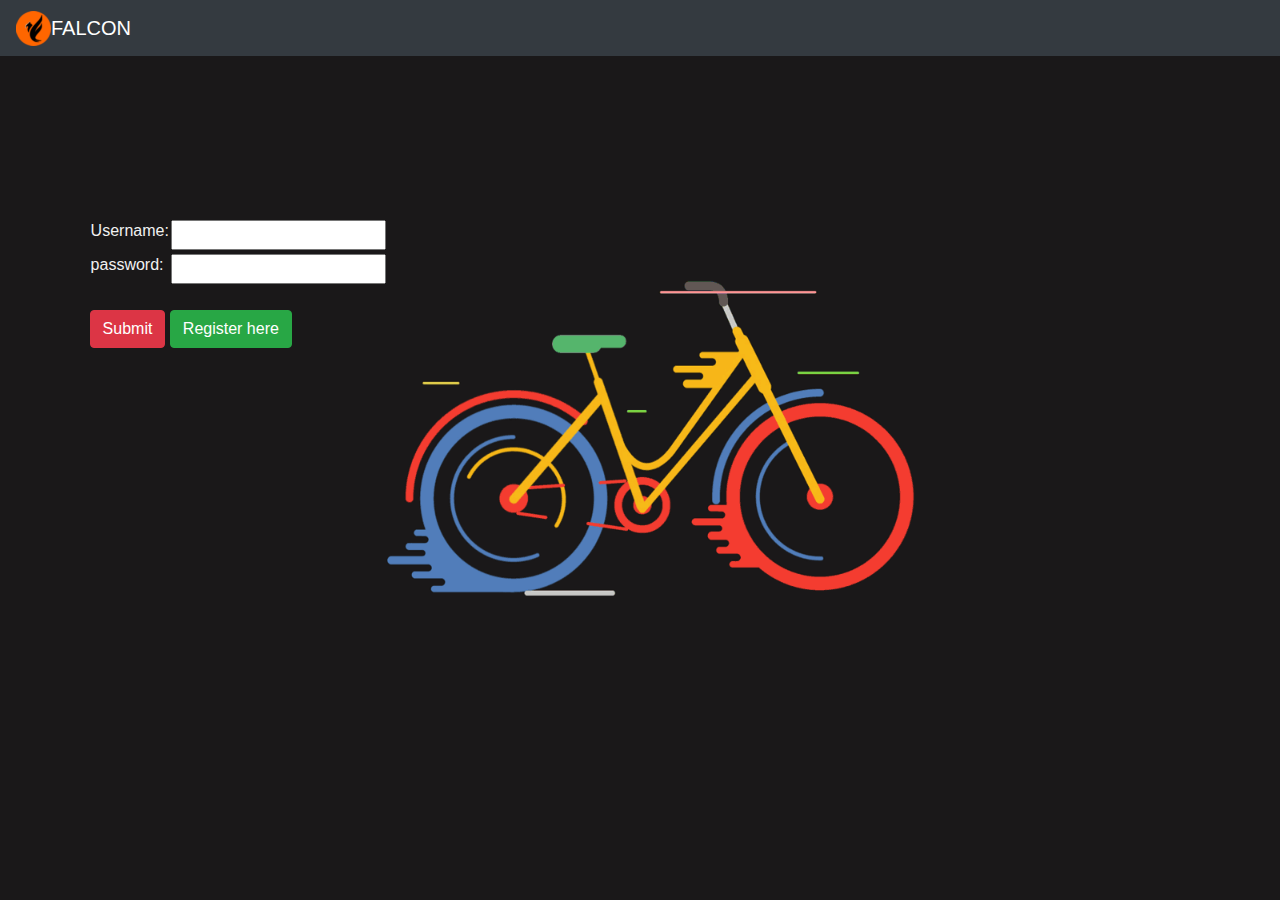
<file: index.html>
<!DOCTYPE html>
<html lang="en">
<head>
    <meta charset="UTF-8">
    <meta http-equiv="X-UA-Compatible" content="IE=edge">
    <meta name="viewport" content="width=device-width, initial-scale=1.0">
     <!-- bootstrap version 4 link-->
     <link rel="stylesheet" href="https://maxcdn.bootstrapcdn.com/bootstrap/4.0.0/css/bootstrap.min.css" integrity="sha384-Gn5384xqQ1aoWXA+058RXPxPg6fy4IWvTNh0E263XmFcJlSAwiGgFAW/dAiS6JXm" crossorigin="anonymous">
     <!--Title of the website-->
    
     <link rel="icon" href="favicon.ico">
     <link rel="stylesheet" href="https://pro.fontawesome.com/releases/v5.10.0/css/all.css" integrity="sha384-AYmEC3Yw5cVb3ZcuHtOA93w35dYTsvhLPVnYs9eStHfGJvOvKxVfELGroGkvsg+p" crossorigin="anonymous"/>
    <title>FALCON</title>
<style>
    

    #login{
    margin-left: 7%;
    padding-top: 7%;
   
}
.social{
   
   text-align: center;
   padding-top: 17%;
   /* background-color: #F1F1F1; */
}
body{
    
    background-image: url(cycle.gif);
    background-repeat: no-repeat;
    background-position: 50%;
    background-size: 50%;
    background-color: #1a1819;
    height: 100vh;
}
label{
    color: #F1F1F1;
}

</style>
</head>
<body>
    <section>
        <!--falcon logo with name -->
        <nav class="navbar navbar-expand-lg navbar-dark bg-dark" >
            <img src="logo.png" width="35" height="35" alt="">
            <a class="navbar-brand" href="">FALCON</a>
             <button class="navbar-toggler" type="button" data-toggle="collapse" data-target="#navbarSupportedContent" aria-controls="navbarSupportedContent" aria-expanded="false" aria-label="Toggle navigation">
            <span class="navbar-toggler-icon"></span>
          </button>
          <!--navbar content desingned-->
         
        </nav>
    </section> <br><br><br>
   

    <section id="login">
    <form action="">
        <table>
            <form>
                <tr>
                    <td>
                        <label for="Username">
                            Username:
                        </label>
                    </td>
                    <td><input type="text" id="Username" />
                    </td>
                </tr>
                <tr>
                    <td><label for="password">
                           password:
                        </label>
                    </td>
                    <td><input type="password" id="password" />
                    </td>
                </tr>
            </form>
        </table>
        <br>
        <a href="falcon.html"><button type="button" class="btn btn-danger">Submit</button></a>
        <a href="registration.html"><button type="button" class="btn btn-success">Register here</button></a>
    </form>
      </section>
      <section id="social_links">
        <div class="social">
        <a href="https://github.com/falcon9205?tab=repositories"> <i class="fab fa-github fa-2x"></i></a>
         <a href="https://www.linkedin.com/in/himanshu-maurya-7b5273190/"><i class="fab fa-linkedin fa-2x"></i></a>
         <a href="mailto:mauryahimanshu567@gmail.com"><i class="far fa-envelope fa-2x"></i></a>
        </div>
       </section>
       
</body>
</html>
</file>
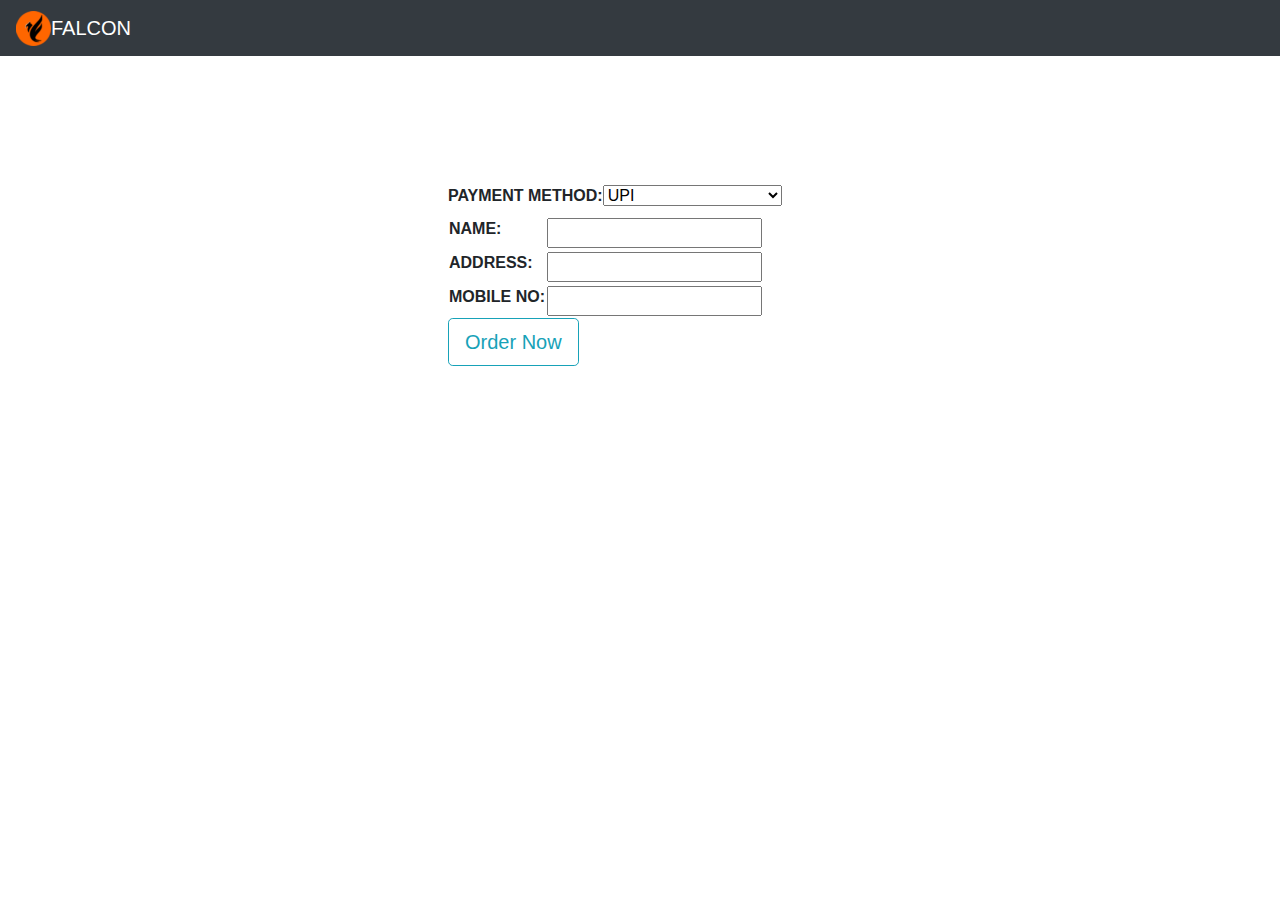
<file: cart.html>
<!DOCTYPE html>
<html lang="en">
<head>
    <meta charset="UTF-8">
    <meta http-equiv="X-UA-Compatible" content="IE=edge">
    <meta name="viewport" content="width=device-width, initial-scale=1.0">
    <title>FALCON</title>
    <link rel="icon" href="favicon.ico">
    <link rel="stylesheet" href="https://pro.fontawesome.com/releases/v5.10.0/css/all.css" integrity="sha384-AYmEC3Yw5cVb3ZcuHtOA93w35dYTsvhLPVnYs9eStHfGJvOvKxVfELGroGkvsg+p" crossorigin="anonymous"/>
    <!-- bootstrap version 4 link-->
    <link rel="stylesheet" href="https://maxcdn.bootstrapcdn.com/bootstrap/4.0.0/css/bootstrap.min.css" integrity="sha384-Gn5384xqQ1aoWXA+058RXPxPg6fy4IWvTNh0E263XmFcJlSAwiGgFAW/dAiS6JXm" crossorigin="anonymous">
    <style>
        #login{
    margin-left: 35%;
    padding-top: 10%;
   
}
.social{
    text-align: center;
   padding-top: 16%;
}
    </style>
</head>
<body>
    <section>
        <!--falcon logo with name -->
        <nav class="navbar navbar-expand-lg navbar-dark bg-dark" >
            <img src="logo.png" width="35" height="35" alt="">
            <a class="navbar-brand" href="falcon.html">FALCON</a>
             <button class="navbar-toggler" type="button" data-toggle="collapse" data-target="#navbarSupportedContent" aria-controls="navbarSupportedContent" aria-expanded="false" aria-label="Toggle navigation">
            <span class="navbar-toggler-icon"></span>
          </button>
          <!--navbar content desingned-->
         
        </nav>
    </section> 

    <section>
        <section id="login">
            <form action="">
                <table>
                    <form>
                        <tr>
                            <td>
                                <label for="name">
                                   <b>NAME:</b>
                                </label>
                            </td>
                            <td><input type="text" id="name" />
                            </td>
                        </tr>
                        <tr>
                            <td><label for="Address">
                                    <b>ADDRESS:</b>
                                </label>
                            </td>
                            <td><input type="text" id="Address" />
                            </td>
                        </tr>
                        <tr>
                            <td><label for="Mobile no.">
                                    <b>MOBILE NO:</b>
                                </label>
                            </td>
                            <td><input type="number" id="Mobile"/>
                            </td>
                        </tr>
                        <tr>
                                <form action="/action_page.php">
                                    <label for="payment"><b> PAYMENT METHOD:</b></label>
                                    
                                    <select id="PAYMENT" name="payment">
                                      <option value="upi">UPI</option>
                                      <option value="Net-banking">NET-BANKING</option>
                                      <option value="COD">CASH ON DELIVERY</option>
                                      <option value="EMI">EMI</option>
                                    </select>
                        </tr>
                    </form>
                </table>
                
                <a href=""><button type="button" class="btn btn-outline-info success btn-lg">Order Now</button></a>
                </section>
</section>
<section>
  <div class="social">
  <a href="https://github.com/falcon9205?tab=repositories"> <i class="fab fa-github fa-2x"></i></a>
   <a href="https://www.linkedin.com/in/himanshu-maurya-7b5273190/"><i class="fab fa-linkedin fa-2x"></i></a>
   <a href="mailto:mauryahimanshu567@gmail.com"><i class="far fa-envelope fa-2x"></i></a>
  </div>
 </section>
</body>
</html>
</file>
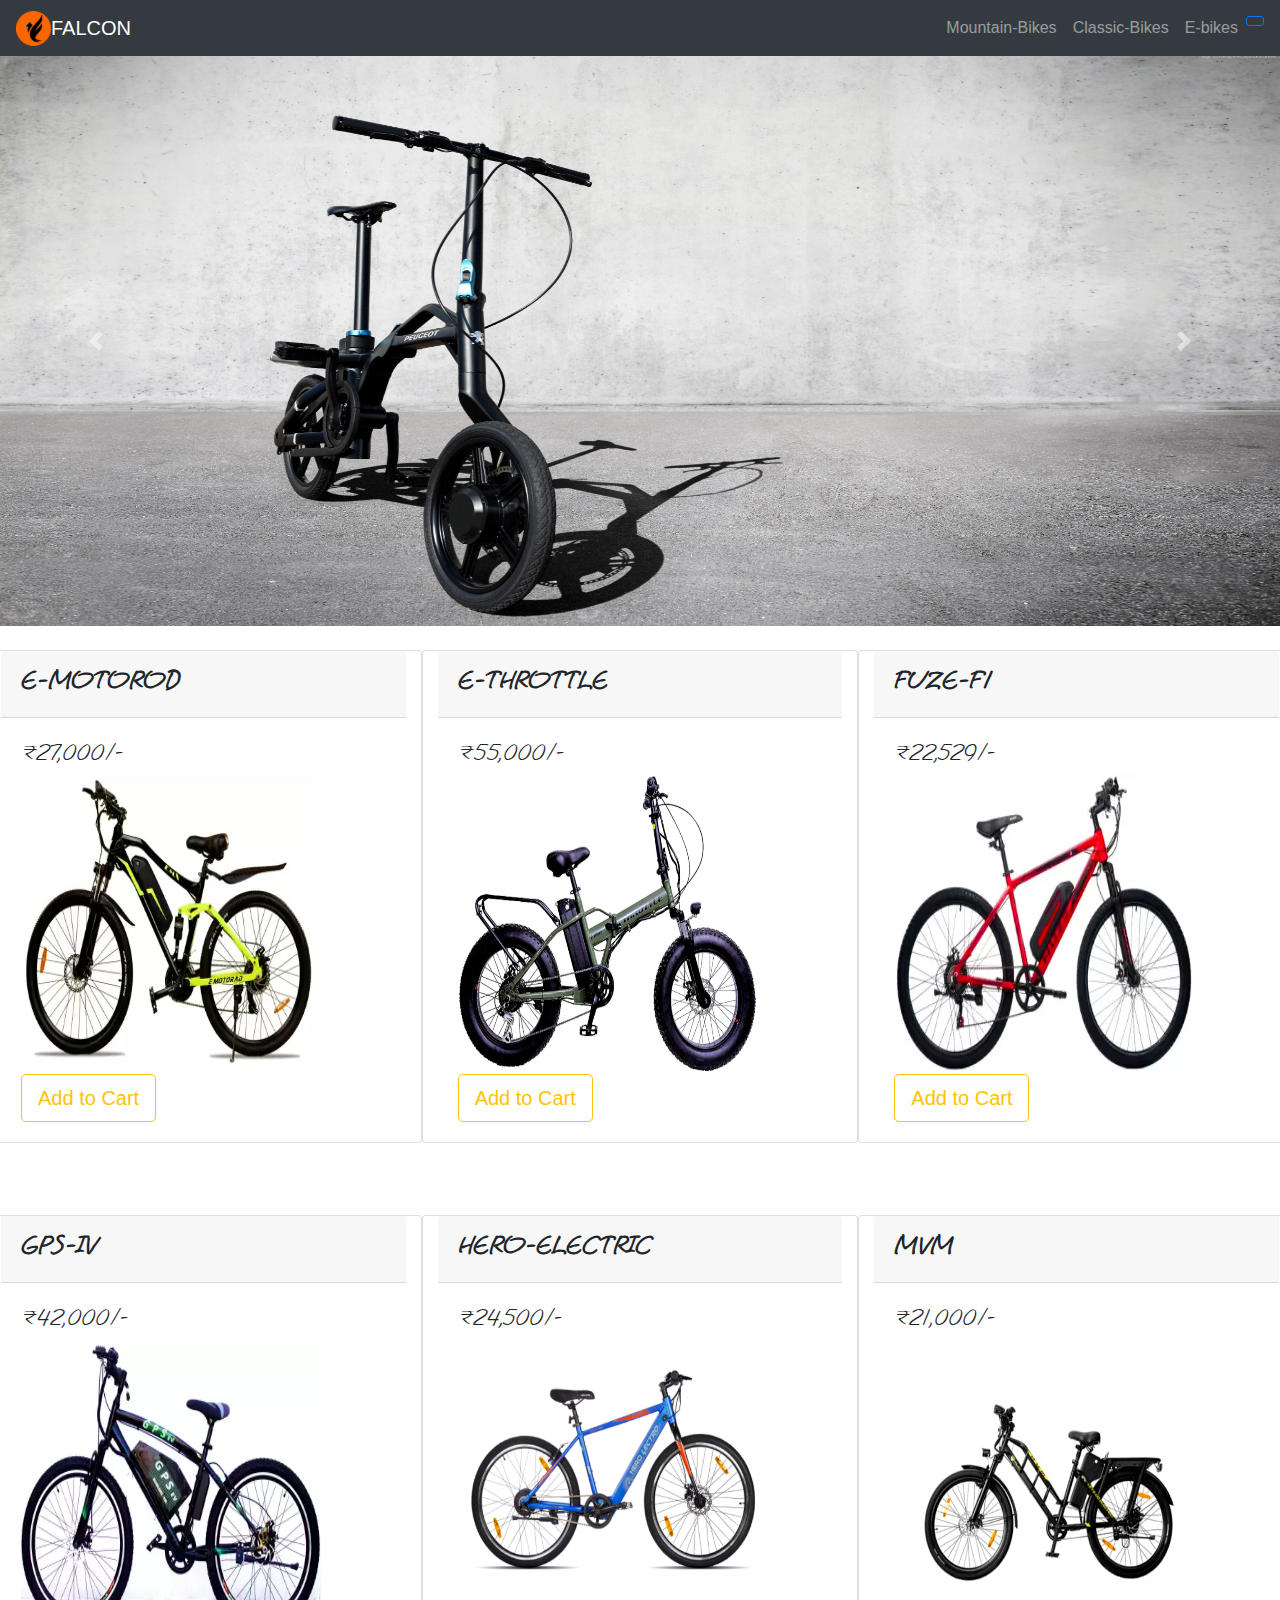
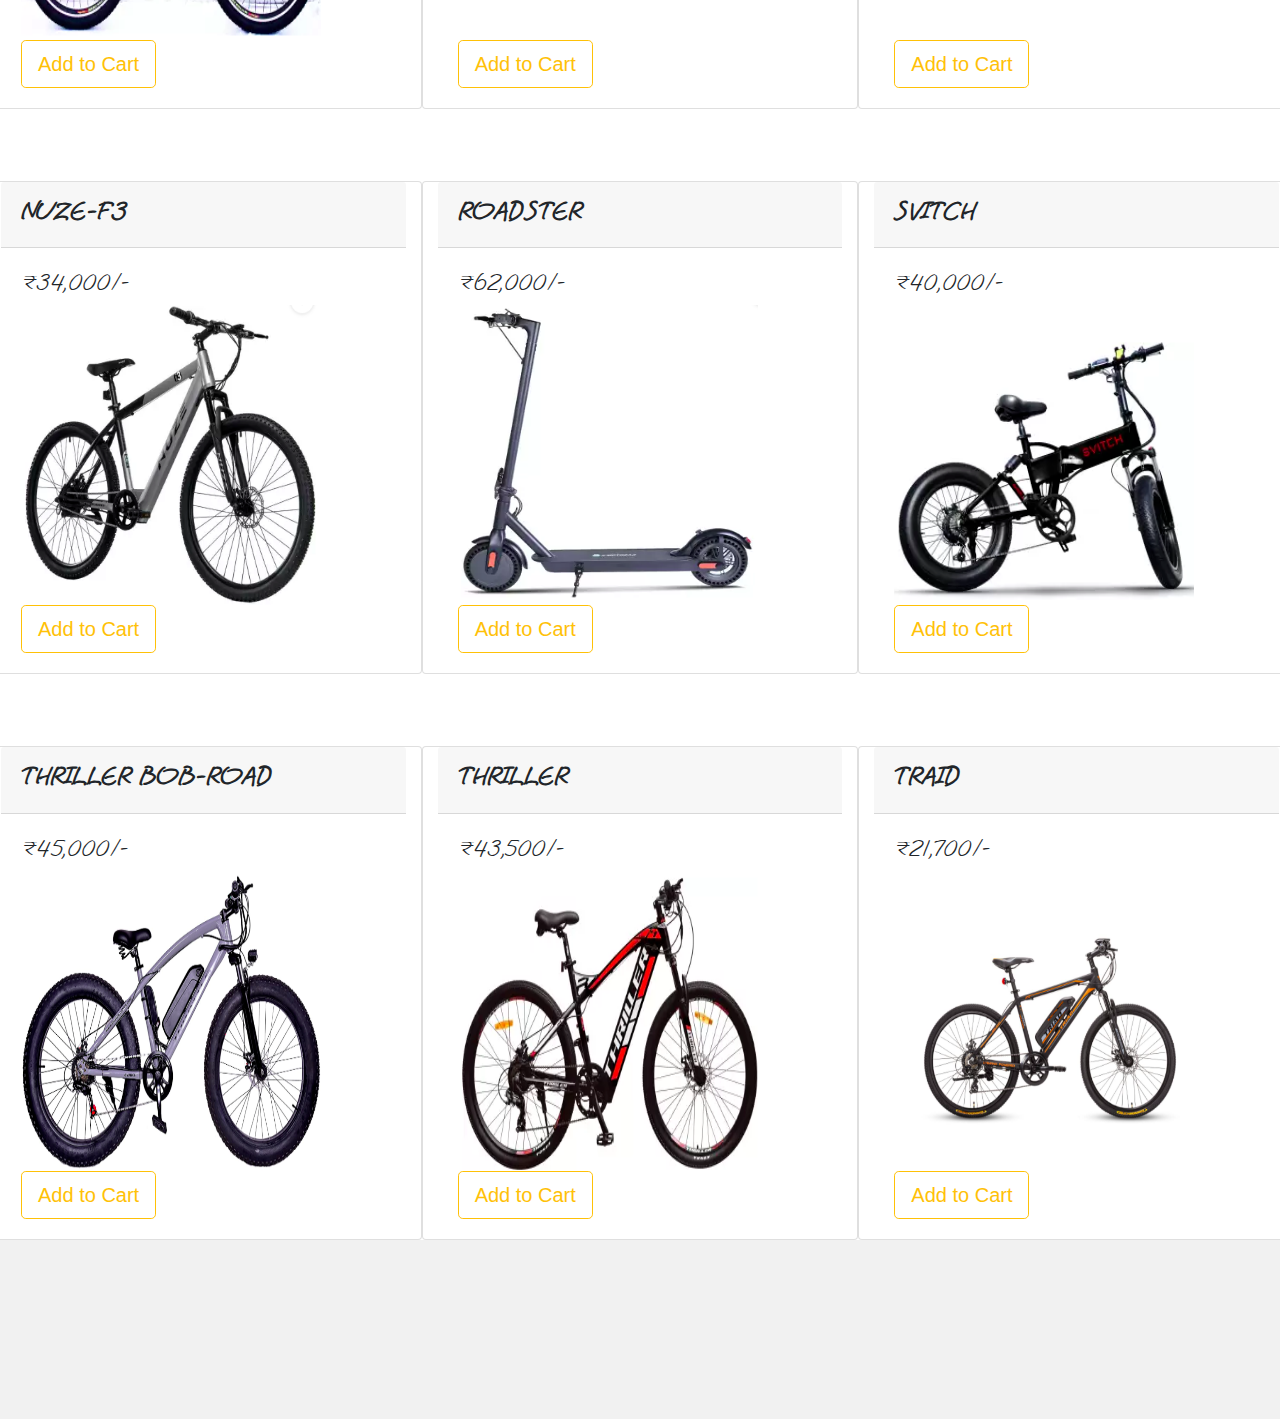
<file: e-bikes.html>
<!DOCTYPE html>
<html lang="en">
<head>
    <meta charset="UTF-8">
    <meta http-equiv="X-UA-Compatible" content="IE=edge">
    <meta name="viewport" content="width=device-width, initial-scale=1.0">
      <!-- bootstrap version 4 link-->
      <link rel="stylesheet" href="https://maxcdn.bootstrapcdn.com/bootstrap/4.0.0/css/bootstrap.min.css" integrity="sha384-Gn5384xqQ1aoWXA+058RXPxPg6fy4IWvTNh0E263XmFcJlSAwiGgFAW/dAiS6JXm" crossorigin="anonymous">
      <!--Title of the website-->
      <title>FALCON</title>
      <link rel="icon" href="favicon.ico">
      <link rel="stylesheet" href="https://pro.fontawesome.com/releases/v5.10.0/css/all.css" integrity="sha384-AYmEC3Yw5cVb3ZcuHtOA93w35dYTsvhLPVnYs9eStHfGJvOvKxVfELGroGkvsg+p" crossorigin="anonymous"/>
      
       <!--js link-->
       <script src="https://code.jquery.com/jquery-3.2.1.slim.min.js" integrity="sha384-KJ3o2DKtIkvYIK3UENzmM7KCkRr/rE9/Qpg6aAZGJwFDMVNA/GpGFF93hXpG5KkN" crossorigin="anonymous"></script>
       <script src="https://cdn.jsdelivr.net/npm/popper.js@1.12.9/dist/umd/popper.min.js" integrity="sha384-ApNbgh9B+Y1QKtv3Rn7W3mgPxhU9K/ScQsAP7hUibX39j7fakFPskvXusvfa0b4Q" crossorigin="anonymous"></script>
       <script src="https://cdn.jsdelivr.net/npm/bootstrap@4.0.0/dist/js/bootstrap.min.js" integrity="sha384-JZR6Spejh4U02d8jOt6vLEHfe/JQGiRRSQQxSfFWpi1MquVdAyjUar5+76PVCmYl" crossorigin="anonymous"></script>
        
    <title>FALCON</title>
    

     <!--GOOGLE FONTS-->
     <link rel="preconnect" href="https://fonts.googleapis.com">
     <link rel="preconnect" href="https://fonts.gstatic.com" crossorigin>
     <link href="https://fonts.googleapis.com/css2?family=Grape+Nuts&family=Indie+Flower&display=swap" rel="stylesheet">
     <style>
       h3{
         font-family: 'Grape Nuts', cursive;
         font-weight: bolder;
     }
     h4{
         font-family: 'Grape Nuts', cursive;
         
     }
     .social{
    text-align: center;
   padding-top: 14%;
   background-color: #F1F1F1;
}
     </style>
</head>
<body>
    <section>
        <!--falcon logo with name -->
        <nav class="navbar navbar-expand-lg navbar-dark bg-dark" >
            <img src="logo.png" width="35" height="35" alt="">
            <a class="navbar-brand" href="falcon.html">FALCON</a>
             <button class="navbar-toggler" type="button" data-toggle="collapse" data-target="#navbarSupportedContent" aria-controls="navbarSupportedContent" aria-expanded="false" aria-label="Toggle navigation">
            <span class="navbar-toggler-icon"></span>
          </button>
          <!--navbar content desingned-->
          <div class="collapse navbar-collapse" id="navbarSupportedContent">
            <ul class="navbar-nav ml-auto">
                <li class="nav-item">
                    <a class="nav-link" href="mountain-bikes.html">Mountain-Bikes</a>
                </li>
                <li class="nav-item">
                    <a class="nav-link" href="classic-bikes.html">Classic-Bikes</a>
                </li>
                <li class="nav-item">
                    <a class="nav-link" href="e-bikes.html">E-bikes</a>
                </li>
               <li>
                   <!--button for profile -->
                   <button class="btn btn-sm btn-outline-primary" type="button">
                    <a href="profile.html"><i class="fa fa-user" aria-hidden="true"></i></a>
                    </form>
                  </nav>
               </li> 
            </ul>
         </div>
        </nav>
    </section> 

    <!--featured corousel -->
    <section>
        <div id="carouselExampleControls" class="carousel slide" data-ride="carousel">
            <div class="carousel-inner">
              <div class="carousel-item active">
                <img class="d-block w-100" src="ebikes1.jpg" height="570" width="1350" alt="First slide">
              </div>
              <div class="carousel-item">
                <img class="d-block w-100" src="ebikes2.jpg" height="570" width="1350" alt="Second slide">
              </div>
              <div class="carousel-item">
                <img class="d-block w-100" src="ebikes3.jpg" height="570" width="1350"  alt="Third slide">
              </div>
            </div>
            <a class="carousel-control-prev" href="#carouselExampleControls" role="button" data-slide="prev">
              <span class="carousel-control-prev-icon" aria-hidden="true"></span>
              <span class="sr-only">Previous</span>
            </a>
            <a class="carousel-control-next" href="#carouselExampleControls" role="button" data-slide="next">
              <span class="carousel-control-next-icon" aria-hidden="true"></span>
              <span class="sr-only">Next</span>
            </a>
          </div>
          </section>
          <br>
    
          <!--products added-->
          <section class="pricing">
            <div class="row">
             <div class="card col-lg-4 col-md-6">
               <div class="card-header">
                 <h3>E-MOTOROD</h3>
               </div>
               <div class="card-body">
                 <h4>₹27,000/-</h4>
                 <img src="E-MOTOROD.png" height="300x" width="300px" alt=""> <br>
                 <a href="cart.html"><button class="btn btn-lg btn-outline-warning" type="button">Add to Cart</button></a>
               </div>
             </div>
              
             <div class="card col-lg-4 col-md-6">
               <div class="card-header ">
                  <h3>E-THROTTLE</h3>
               </div>
               <div class="card-body">
                 <h4>₹55,000/-</h4>
                 <img src="E-THROTTLE.png" height="300x" width="300px" alt=""> <br>
             <a href="cart.html"><button class="btn btn-lg btn-outline-warning" type="button">Add to Cart</button></a>
               </div>
             </div>
       
             <div class="card col-lg-4 col-md-12">
               <div class="card-header">
                 <h3>FUZE-F1</h3>
               </div>
               <div class="card-body">
                <h4>₹22,529/-</h4>
                <img src="FUZE-F1.png" height="300x" width="300px" alt=""> <br>
             <a href="cart.html"><button class="btn btn-lg btn-outline-warning" type="button">Add to Cart</button></a>
               </div>
             </div>
           </div> 
           </section>
     
           <br><br><br>
     
           <section class="pricing">
             <div class="row">
              <div class="card col-lg-4 col-md-6">
                <div class="card-header">
                  <h3>GPS-IV</h3>
                </div>
                <div class="card-body">
                  <h4>₹42,000/-</h4>
                  <img src="GPS-IV.png" height="300x" width="300px" alt=""> <br>
                  <a href="cart.html"><button class="btn btn-lg btn-outline-warning" type="button">Add to Cart</button></a>
                </div>
              </div>
              <div class="card col-lg-4 col-md-6">
                <div class="card-header ">
                   <h3>HERO-ELECTRIC</h3>
                </div>
                <div class="card-body">
                  <h4>₹24,500/-</h4>
                  <img src="HERO-ELECTRIC.png" height="300x" width="300px" alt=""> <br>
              <a href="cart.html"><button class="btn btn-lg btn-outline-warning" type="button">Add to Cart</button></a>
                </div>
               </div>
              <div class="card col-lg-4 col-md-12">
                <div class="card-header">
                  <h3>MVM</h3>
                </div>
                <div class="card-body">
                 <h4>₹21,000/-</h4>
                 <img src="MVM.png" height="300x" width="300px" alt=""> <br>
              <a href="cart.html"><button class="btn btn-lg btn-outline-warning" type="button">Add to Cart</button></a>
                </div>
              </div>
            </div> 
            </section>
     
            <br><br><br>
     
            <section class="pricing">
             <div class="row">
              <div class="card col-lg-4 col-md-6">
                <div class="card-header">
                  <h3>NUZE-F3</h3>
                </div>
                <div class="card-body">
                  <h4>₹34,000/-</h4>
                  <img src="NUZE-F3.png" height="300x" width="300px" alt=""> <br>
                  <a href="cart.html"><button class="btn btn-lg btn-outline-warning" type="button">Add to Cart</button></a>
                </div>
              </div>
               
              <div class="card col-lg-4 col-md-6">
                <div class="card-header ">
                   <h3>ROADSTER</h3>
                </div>
                <div class="card-body">
                  <h4>₹62,000/-</h4>
                  <img src="ROADSTER.png" height="300x" width="300px" alt=""> <br>
              <a href="cart.html"><button class="btn btn-lg btn-outline-warning" type="button">Add to Cart</button></a>
                </div>
              </div>
        
              <div class="card col-lg-4 col-md-12">
                <div class="card-header">
                  <h3>SVITCH</h3>
                </div>
                <div class="card-body">
                 <h4>₹40,000/-</h4>
                 <img src="SVITCH.png" height="300x" width="300px" alt=""> <br>
              <a href="cart.html"><button class="btn btn-lg btn-outline-warning" type="button">Add to Cart</button></a>
                </div>
              </div>
            </div> 
            </section>
     
            <br><br><br>
     
            <section class="pricing">
             <div class="row">
              <div class="card col-lg-4 col-md-6">
                <div class="card-header">
                  <h3>THRILLER BOB-ROAD</h3>
                </div>
                <div class="card-body">
                  <h4>₹45,000/-</h4>
                  <img src="THRILLER BOB-ROAD.png" height="300x" width="300px" alt=""> <br>
                  <a href="cart.html"><button class="btn btn-lg btn-outline-warning" type="button">Add to Cart</button></a>
                </div>
              </div>
              <div class="card col-lg-4 col-md-6">
                <div class="card-header ">
                   <h3>THRILLER</h3>
                </div>
                <div class="card-body">
                  <h4>₹43,500/-</h4>
                  <img src="THRILLER.png" height="300x" width="300px" alt=""> <br>
              <a href="cart.html"><button class="btn btn-lg btn-outline-warning" type="button">Add to Cart</button></a>
                </div>
              </div>
              <div class="card col-lg-4 col-md-12">
                <div class="card-header">
                  <h3>TRAID</h3>
                </div>
                <div class="card-body">
                 <h4>₹21,700/-</h4>
                 <img src="TRIAD.png" height="300x" width="300px" alt=""> <br>
              <a href="cart.html"><button class="btn btn-lg btn-outline-warning" type="button">Add to Cart</button></a>
                </div>
              </div>
            </div> 
            </section>
            <section id="social_links">
              <div class="social">
              <a href="https://github.com/falcon9205?tab=repositories"> <i class="fab fa-github fa-2x"></i></a>
               <a href="https://www.linkedin.com/in/himanshu-maurya-7b5273190/"><i class="fab fa-linkedin fa-2x"></i></a>
               <a href="mailto:mauryahimanshu567@gmail.com"><i class="far fa-envelope fa-2x"></i></a>
              </div>
             </section>
      
</body>
</html>
</file>
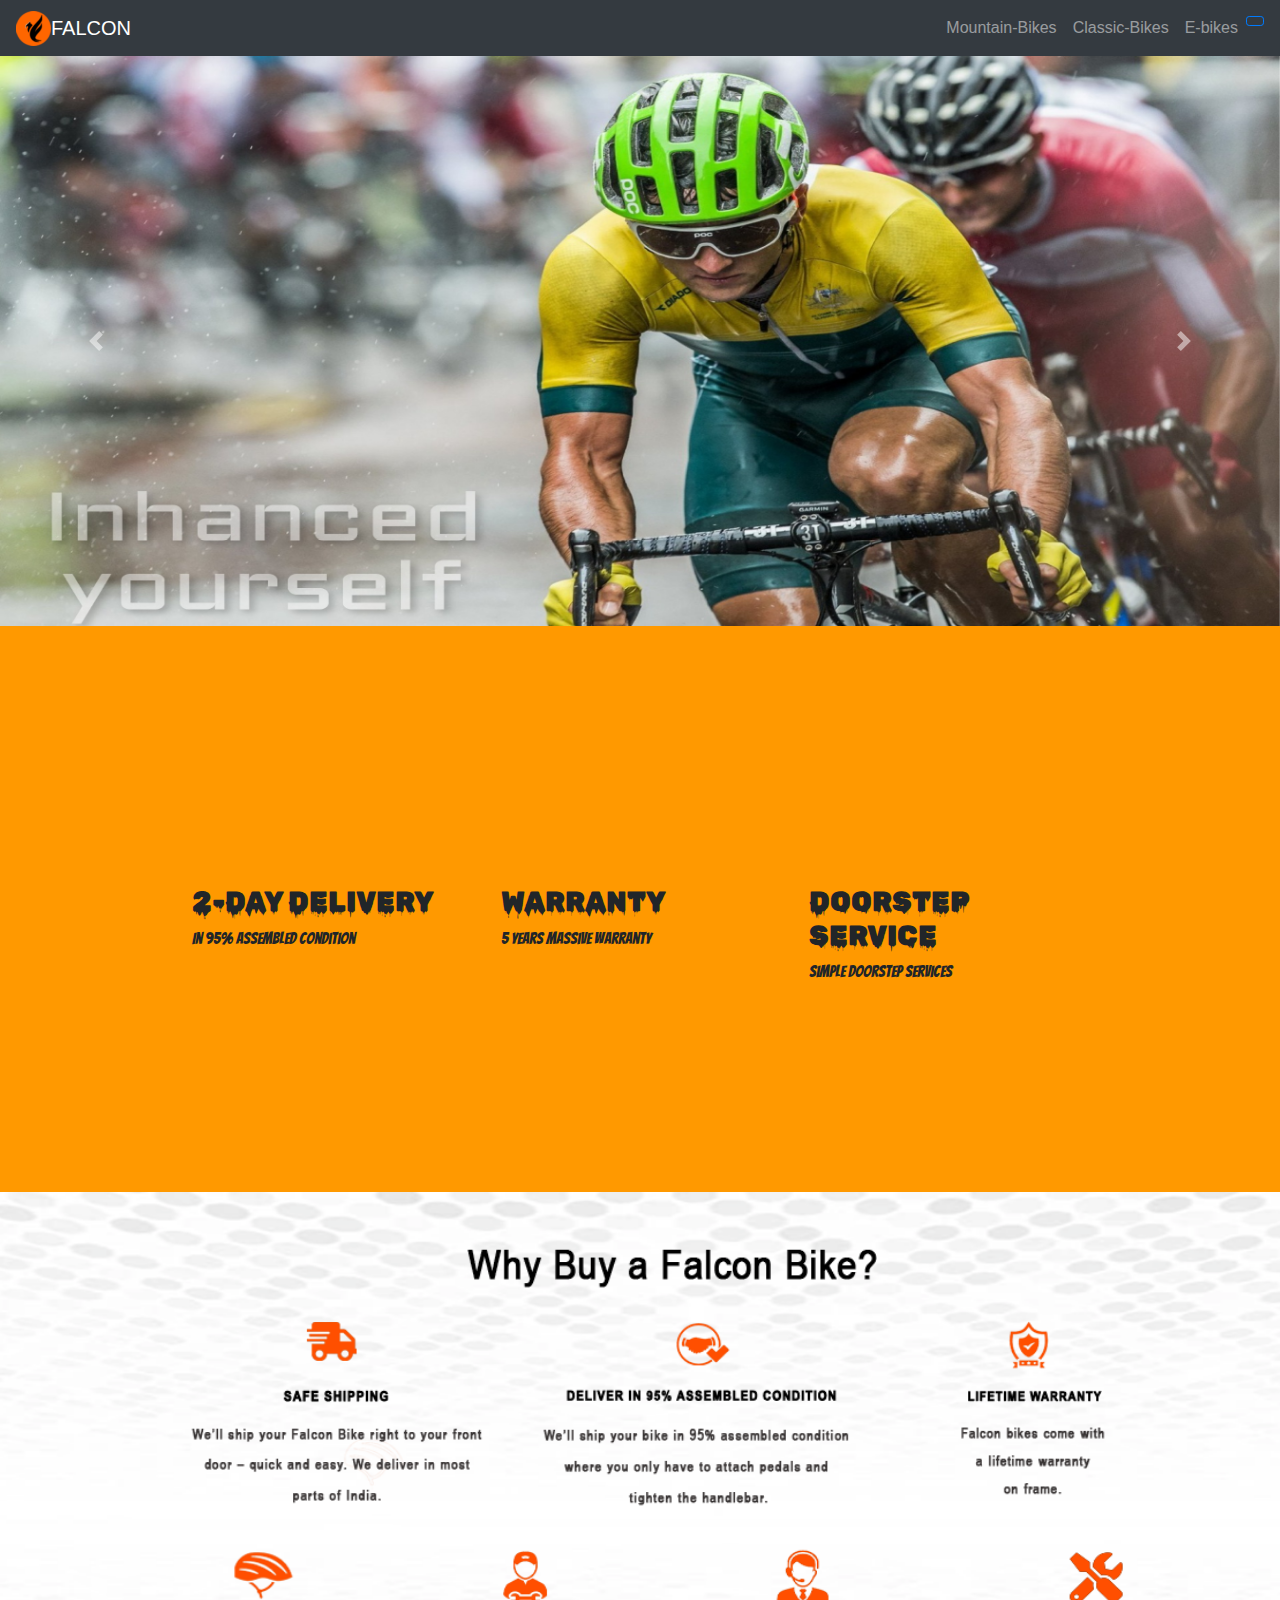
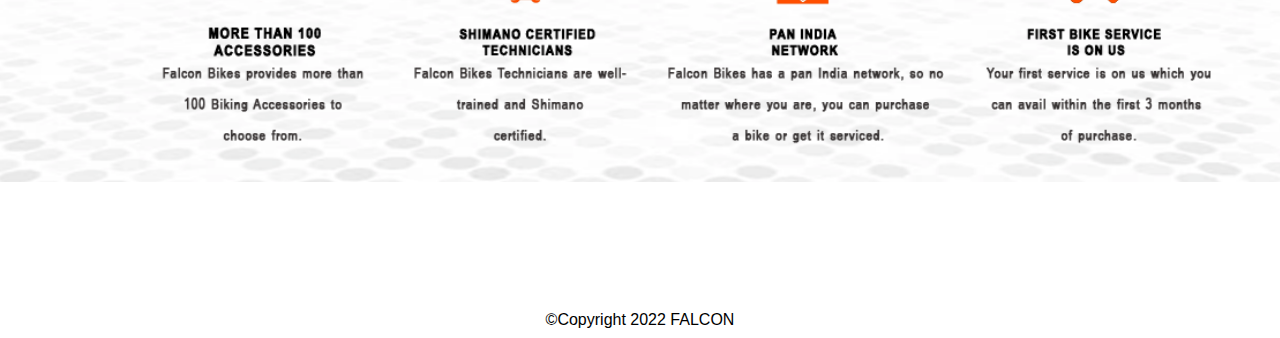
<file: falcon.html>
<!DOCTYPE html>
<html lang="en">
<head>
    <meta charset="UTF-8">
    <meta http-equiv="X-UA-Compatible" content="IE=edge">
    <meta name="viewport" content="width=device-width, initial-scale=1.0">

    <!-- bootstrap version 4 link-->
    <link rel="stylesheet" href="https://maxcdn.bootstrapcdn.com/bootstrap/4.0.0/css/bootstrap.min.css" integrity="sha384-Gn5384xqQ1aoWXA+058RXPxPg6fy4IWvTNh0E263XmFcJlSAwiGgFAW/dAiS6JXm" crossorigin="anonymous">
    <!--Title of the website-->
    <title>FALCON</title>
    <link rel="icon" href="favicon.ico">
    <link rel="stylesheet" href="https://pro.fontawesome.com/releases/v5.10.0/css/all.css" integrity="sha384-AYmEC3Yw5cVb3ZcuHtOA93w35dYTsvhLPVnYs9eStHfGJvOvKxVfELGroGkvsg+p" crossorigin="anonymous"/>
    
     <!--js link-->
     <script src="https://code.jquery.com/jquery-3.2.1.slim.min.js" integrity="sha384-KJ3o2DKtIkvYIK3UENzmM7KCkRr/rE9/Qpg6aAZGJwFDMVNA/GpGFF93hXpG5KkN" crossorigin="anonymous"></script>
     <script src="https://cdn.jsdelivr.net/npm/popper.js@1.12.9/dist/umd/popper.min.js" integrity="sha384-ApNbgh9B+Y1QKtv3Rn7W3mgPxhU9K/ScQsAP7hUibX39j7fakFPskvXusvfa0b4Q" crossorigin="anonymous"></script>
     <script src="https://cdn.jsdelivr.net/npm/bootstrap@4.0.0/dist/js/bootstrap.min.js" integrity="sha384-JZR6Spejh4U02d8jOt6vLEHfe/JQGiRRSQQxSfFWpi1MquVdAyjUar5+76PVCmYl" crossorigin="anonymous"></script>
      
    <!--Link external css file-->
    <link rel="stylesheet" href="falcon.css">

   <!--google fonts links-->
   <link rel="preconnect" href="https://fonts.googleapis.com">
<link rel="preconnect" href="https://fonts.gstatic.com" crossorigin>
<link href="https://fonts.googleapis.com/css2?family=Bangers&family=Rubik+Wet+Paint&display=swap" rel="stylesheet">
</head>
<body>
    <section>
        <!--falcon logo with name -->
        <nav class="navbar navbar-expand-xl navbar-dark bg-dark" >
            <img src="logo.png" width="35" height="35" alt="">
            <a class="navbar-brand" href="">FALCON</a>
             <button class="navbar-toggler" type="button" data-toggle="collapse" data-target="#navbarSupportedContent" aria-controls="navbarSupportedContent" aria-expanded="false" aria-label="Toggle navigation">
            <span class="navbar-toggler-icon"></span>
          </button>
          <!--navbar content desingned-->
          <div class="collapse navbar-collapse" id="navbarSupportedContent">
            <ul class="navbar-nav ml-auto">
                <li class="nav-item">
                    <a class="nav-link" href="mountain-bikes.html">Mountain-Bikes</a>
                </li>
                <li class="nav-item">
                    <a class="nav-link" href="classic-bikes.html">Classic-Bikes</a>
                </li>
                <li class="nav-item">
                    <a class="nav-link" href="e-bikes.html">E-bikes</a>
                </li>
               <li>
                   <!--button for profile -->
                      <button class="btn btn-sm btn-outline-primary" type="button">
                      <a href="profile.html"><i class="fa fa-user" aria-hidden="true"></i></a>
                    </form>
                  </nav>
               </li> 
            </ul>
         </div>
        </nav>
    </section> 

     <!--featured corousel -->
    <section>
        <div id="carouselExampleControls" class="carousel slide" data-ride="carousel">
            <div class="carousel-inner">
              <div class="carousel-item active">
                <img class="d-block w-100" src="Homepage1.jpg" height="570" width="1350" alt="First slide">
              </div>
              <div class="carousel-item">
                <img class="d-block w-100" src="Homepage2.jpg" height="570" width="1350" alt="Second slide">
              </div>
              <div class="carousel-item">
                <img class="d-block w-100" src="Homepage3.jpg" height="570" width="1350"  alt="Third slide">
              </div>
              <div class="carousel-item">
                <img class="d-block w-100" src="Homepage4.jpg" height="570" width="1350"  alt="Third slide">
              </div>
            </div>
            <a class="carousel-control-prev" href="#carouselExampleControls" role="button" data-slide="prev">
              <span class="carousel-control-prev-icon" aria-hidden="true"></span>
              <span class="sr-only">Previous</span>
            </a>
            <a class="carousel-control-next" href="#carouselExampleControls" role="button" data-slide="next">
              <span class="carousel-control-next-icon" aria-hidden="true"></span>
              <span class="sr-only">Next</span>
            </a>
          </div>
          </section>
   <section id="features">
    <div class="row">
      <div class="feature-box col-lg-4">
    <h3 class="feature-h3-tag"><i class="fas fa-truck fa-3x"></i><br><br>2-DAY DELIVERY</h3>
    <p>In 95% assembled condition </p>
    </div>  
    <div class="feature-box col-lg-4">
    <h3><i class="fas far fa-biking-mountain fa-3x"></i><br><br>WARRANTY</h3>
    <p>5 years massive warranty</p>
    </div>
    <div class="feature-box col-lg-4">
    <h3><i class="fas fa-shoe-prints fa-3x"></i><br><br>DOORSTEP SERVICE</h3>
    <p>Simple doorstep services</p>
    </div>
    </div>
  </section>

  <!--why buy a falcon bike-->
   <section>
       <img src="FALCON [ BICYCLE UI DESIGN] (1) (1).png" height="590" width="1350" alt="">
   </section>

   <!-- social links -->
    <section id="social_links">
        <div class="social">
        <a href="https://github.com/falcon9205?tab=repositories"> <i class="fab fa-github fa-2x"></i></a>
         <a href="https://www.linkedin.com/in/himanshu-maurya-7b5273190/"><i class="fab fa-linkedin fa-2x"></i></a>
         <a href="mailto:mauryahimanshu567@gmail.com"><i class="far fa-envelope fa-2x"></i></a>
        </div>
        <h6>©Copyright 2022 FALCON</h6>
       </section>
 

</body>
</html>
</file>
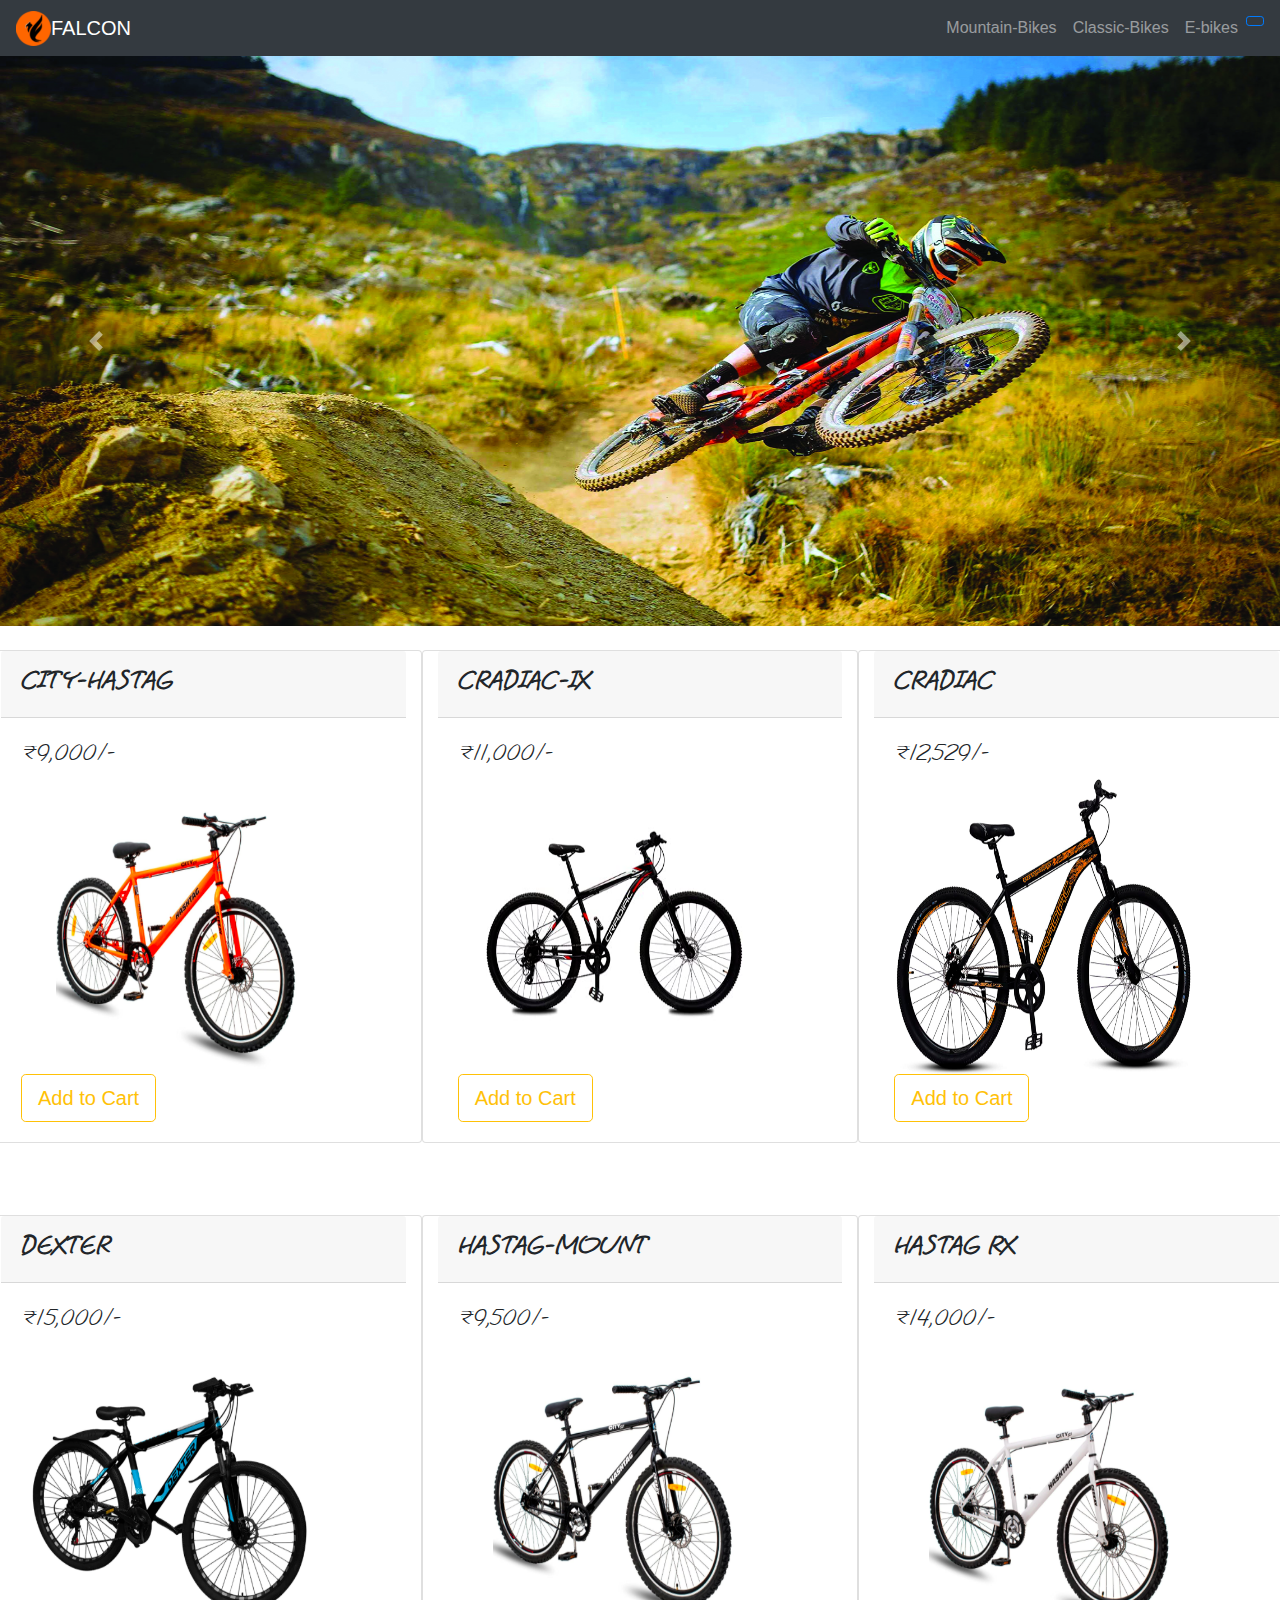
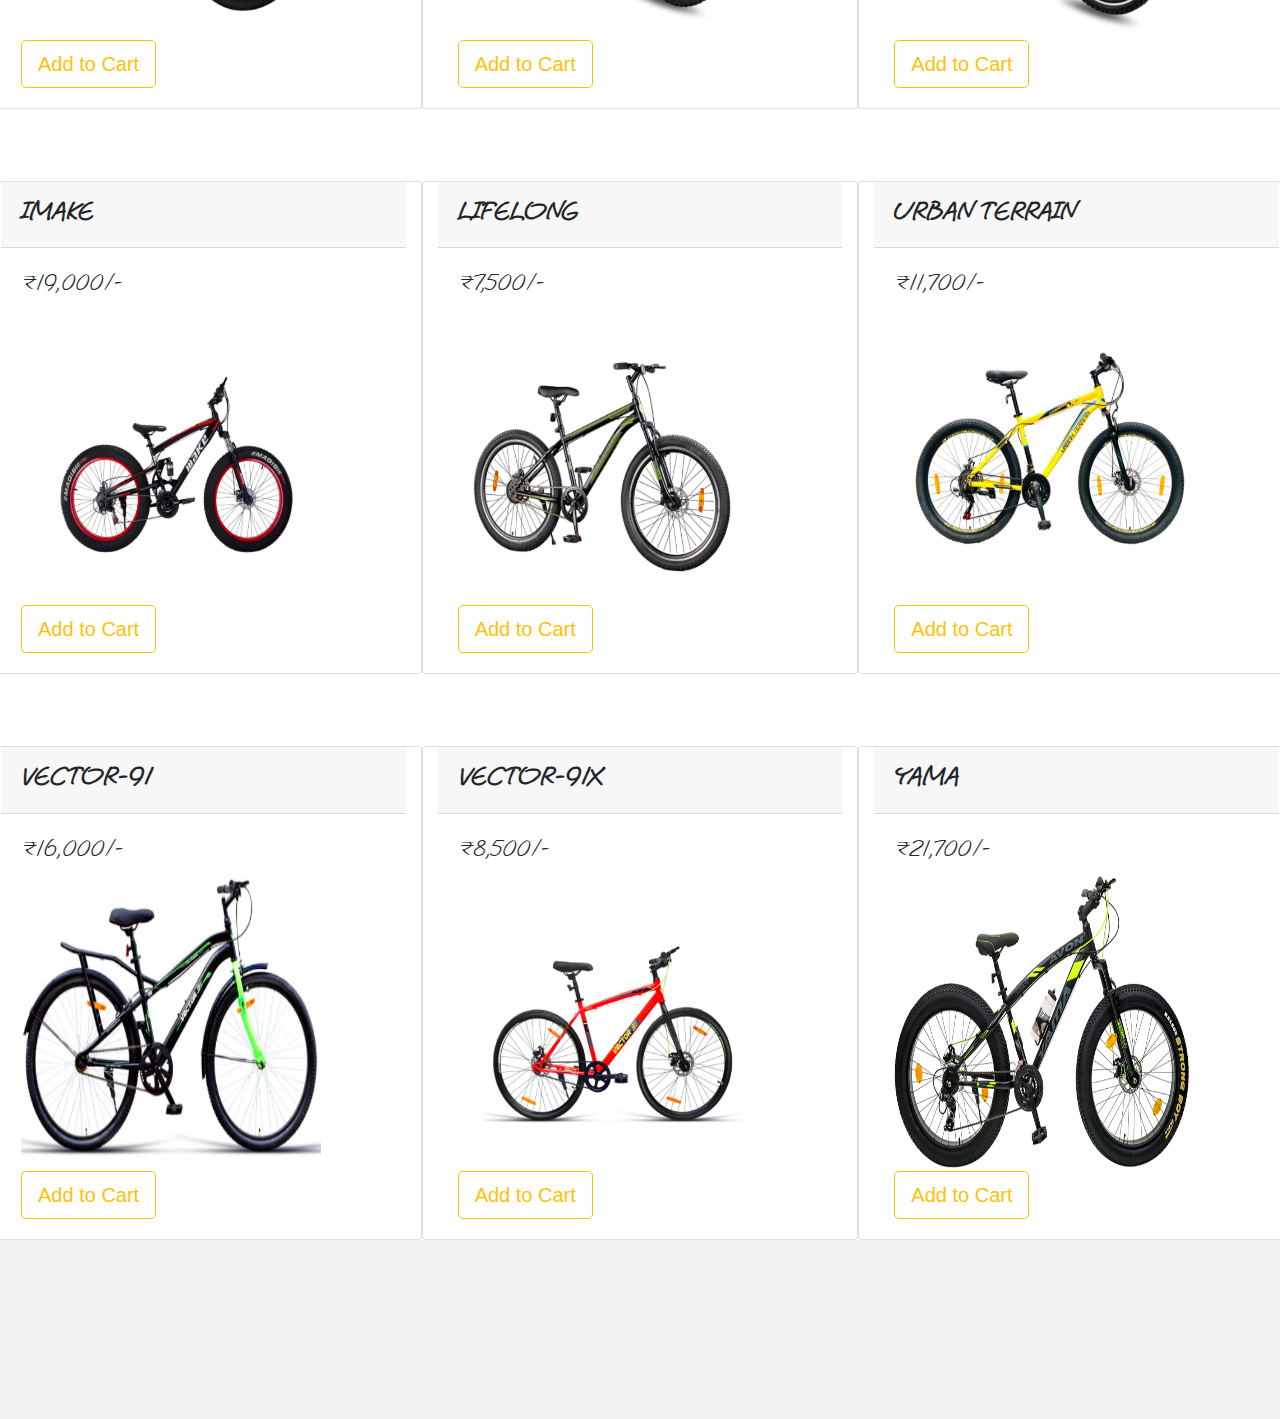
<file: mountain-bikes.html>
<!DOCTYPE html>
<html lang="en">
<head>
    <meta charset="UTF-8">
    <meta http-equiv="X-UA-Compatible" content="IE=edge">
    <meta name="viewport" content="width=device-width, initial-scale=1.0">

    <!-- bootstrap version 4 link-->
    <link rel="stylesheet" href="https://maxcdn.bootstrapcdn.com/bootstrap/4.0.0/css/bootstrap.min.css" integrity="sha384-Gn5384xqQ1aoWXA+058RXPxPg6fy4IWvTNh0E263XmFcJlSAwiGgFAW/dAiS6JXm" crossorigin="anonymous">
    <!--Title of the website-->
    <title>FALCON</title>
    <link rel="icon" href="favicon.ico">
    <link rel="stylesheet" href="https://pro.fontawesome.com/releases/v5.10.0/css/all.css" integrity="sha384-AYmEC3Yw5cVb3ZcuHtOA93w35dYTsvhLPVnYs9eStHfGJvOvKxVfELGroGkvsg+p" crossorigin="anonymous"/>
    <!--js link-->
    <script src="https://code.jquery.com/jquery-3.2.1.slim.min.js" integrity="sha384-KJ3o2DKtIkvYIK3UENzmM7KCkRr/rE9/Qpg6aAZGJwFDMVNA/GpGFF93hXpG5KkN" crossorigin="anonymous"></script>
<script src="https://cdn.jsdelivr.net/npm/popper.js@1.12.9/dist/umd/popper.min.js" integrity="sha384-ApNbgh9B+Y1QKtv3Rn7W3mgPxhU9K/ScQsAP7hUibX39j7fakFPskvXusvfa0b4Q" crossorigin="anonymous"></script>
<script src="https://cdn.jsdelivr.net/npm/bootstrap@4.0.0/dist/js/bootstrap.min.js" integrity="sha384-JZR6Spejh4U02d8jOt6vLEHfe/JQGiRRSQQxSfFWpi1MquVdAyjUar5+76PVCmYl" crossorigin="anonymous"></script>
 
    <!--GOOGLE FONTS-->
    <link rel="preconnect" href="https://fonts.googleapis.com">
<link rel="preconnect" href="https://fonts.gstatic.com" crossorigin>
<link href="https://fonts.googleapis.com/css2?family=Grape+Nuts&family=Indie+Flower&display=swap" rel="stylesheet">
<style>
  h3{
    font-family: 'Grape Nuts', cursive;
    font-weight: bolder;
}
h4{
    font-family: 'Grape Nuts', cursive;
    
}
.social{
    text-align: center;
   padding-top: 14%;
   background-color: #F1F1F1;
}
</style>
</head>
<body>
    <section>
        <!--falcon logo with name -->
        <nav class="navbar navbar-expand-lg navbar-dark bg-dark" >
            <img src="logo.png" width="35" height="35" alt="">
            <a class="navbar-brand" href="falcon.html">FALCON</a>
             <button class="navbar-toggler" type="button" data-toggle="collapse" data-target="#navbarSupportedContent" aria-controls="navbarSupportedContent" aria-expanded="false" aria-label="Toggle navigation">
            <span class="navbar-toggler-icon"></span>
          </button>
          <!--navbar content desingned-->
          <div class="collapse navbar-collapse" id="navbarSupportedContent">
            <ul class="navbar-nav ml-auto">
                <li class="nav-item">
                    <a class="nav-link" href="mountain-bikes.html">Mountain-Bikes</a>
                </li>
                <li class="nav-item">
                    <a class="nav-link" href="classic-bikes.html">Classic-Bikes</a>
                </li>
                <li class="nav-item">
                    <a class="nav-link" href="e-bikes.html">E-bikes</a>
                </li>
               <li>
                   <!--button for profile -->
                   <button class="btn btn-sm btn-outline-primary" type="button">
                    <a href="profile.html"><i class="fa fa-user" aria-hidden="true"></i></a>
                    </form>
                  </nav>
               </li> 
            </ul>
         </div>
        </nav>
    </section> 


     <!--featured corousel -->
    <section>
    <div id="carouselExampleControls" class="carousel slide" data-ride="carousel">
        <div class="carousel-inner">
          <div class="carousel-item active">
            <img class="d-block w-100" src="mountain1.jpg" height="570" width="1350" alt="First slide">
          </div>
          <div class="carousel-item">
            <img class="d-block w-100" src="mountain2.jpg" height="570" width="1350" alt="Second slide">
          </div>
          <div class="carousel-item">
            <img class="d-block w-100" src="mountain3.jpg" height="570" width="1350"  alt="Third slide">
          </div>
        </div>
        <a class="carousel-control-prev" href="#carouselExampleControls" role="button" data-slide="prev">
          <span class="carousel-control-prev-icon" aria-hidden="true"></span>
          <span class="sr-only">Previous</span>
        </a>
        <a class="carousel-control-next" href="#carouselExampleControls" role="button" data-slide="next">
          <span class="carousel-control-next-icon" aria-hidden="true"></span>
          <span class="sr-only">Next</span>
        </a>
      </div>
      </section>
      <br>

      <!--products added-->
      <section class="pricing">
       <div class="row">
        <div class="card col-lg-4 col-md-6">
          <div class="card-header">
            <h3>CITY-HASTAG</h3>
          </div>
          <div class="card-body">
            <h4>₹9,000/-</h4>
            <img src="CITY-HASTAG.png" height="300x" width="300px" alt=""> <br>
            <a href="cart.html"><button class="btn btn-lg btn-outline-warning" type="button">Add to Cart</button></a>
          </div>
        </div>
         
        <div class="card col-lg-4 col-md-6">
          <div class="card-header ">
             <h3>CRADIAC-IX</h3>
          </div>
          <div class="card-body">
            <h4>₹11,000/-</h4>
            <img src="CRADIAC-IX.png" height="300x" width="300px" alt=""> <br>
        <a href="cart.html"><button class="btn btn-lg btn-outline-warning" type="button">Add to Cart</button></a>
          </div>
        </div>
  
        <div class="card col-lg-4 col-md-12">
          <div class="card-header">
            <h3>CRADIAC</h3>
          </div>
          <div class="card-body">
           <h4>₹12,529/-</h4>
           <img src="CRADIAC.png" height="300x" width="300px" alt=""> <br>
        <a href="cart.html"><button class="btn btn-lg btn-outline-warning" type="button">Add to Cart</button></a>
        
          </div>
        </div>
      </div> 
      </section>

      <br><br><br>

      <section class="pricing">
        <div class="row">
         <div class="card col-lg-4 col-md-6">
           <div class="card-header">
             <h3>DEXTER</h3>
           </div>
           <div class="card-body">
             <h4>₹15,000/-</h4>
             <img src="DEXTER.png" height="300x" width="300px" alt=""> <br>
             <a href="cart.html"><button class="btn btn-lg btn-outline-warning" type="button">Add to Cart</button></a>
           </div>
         </div>
         <div class="card col-lg-4 col-md-6">
           <div class="card-header ">
              <h3>HASTAG-MOUNT</h3>
           </div>
           <div class="card-body">
             <h4>₹9,500/-</h4>
             <img src="HASTAG MOUNT.png" height="300x" width="300px" alt=""> <br>
         <a href="cart.html"><button class="btn btn-lg btn-outline-warning" type="button">Add to Cart</button></a>
           </div>
          </div>
         <div class="card col-lg-4 col-md-12">
           <div class="card-header">
             <h3>HASTAG RX</h3>
           </div>
           <div class="card-body">
            <h4>₹14,000/-</h4>
            <img src="HASTAG RX.png" height="300x" width="300px" alt=""> <br>
         <a href="cart.html"><button class="btn btn-lg btn-outline-warning" type="button">Add to Cart</button></a>
           </div>
         </div>
       </div> 
       </section>

       <br><br><br>

       <section class="pricing">
        <div class="row">
         <div class="card col-lg-4 col-md-6">
           <div class="card-header">
             <h3>IMAKE</h3>
           </div>
           <div class="card-body">
             <h4>₹19,000/-</h4>
             <img src="IMAKE.png" height="300x" width="300px" alt=""> <br>
             <a href="cart.html"><button class="btn btn-lg btn-outline-warning" type="button">Add to Cart</button></a>
           </div>
         </div>
          
         <div class="card col-lg-4 col-md-6">
           <div class="card-header ">
              <h3>LIFELONG</h3>
           </div>
           <div class="card-body">
             <h4>₹7,500/-</h4>
             <img src="LIFELONG.png" height="300x" width="300px" alt=""> <br>
         <a href="cart.html"><button class="btn btn-lg btn-outline-warning" type="button">Add to Cart</button></a>
           </div>
         </div>
   
         <div class="card col-lg-4 col-md-12">
           <div class="card-header">
             <h3>URBAN TERRAIN</h3>
           </div>
           <div class="card-body">
            <h4>₹11,700/-</h4>
            <img src="URBAN TERRAIN.png" height="300x" width="300px" alt=""> <br>
         <a href="cart.html"><button class="btn btn-lg btn-outline-warning" type="button">Add to Cart</button></a>
           </div>
         </div>
       </div> 
       </section>

       <br><br><br>

       <section class="pricing">
        <div class="row">
         <div class="card col-lg-4 col-md-6">
           <div class="card-header">
             <h3>VECTOR-91</h3>
           </div>
           <div class="card-body">
             <h4>₹16,000/-</h4>
             <img src="VECTOR-91.png" height="300x" width="300px" alt=""> <br>
             <a href="cart.html"><button class="btn btn-lg btn-outline-warning" type="button">Add to Cart</button></a>
           </div>
         </div>
         <div class="card col-lg-4 col-md-6">
           <div class="card-header ">
              <h3>VECTOR-91X</h3>
           </div>
           <div class="card-body">
             <h4>₹8,500/-</h4>
             <img src="VECTOR-91X.png" height="300x" width="300px" alt=""> <br>
         <a href="cart.html"><button class="btn btn-lg btn-outline-warning" type="button">Add to Cart</button></a>
           </div>
         </div>
         <div class="card col-lg-4 col-md-12">
           <div class="card-header">
             <h3>YAMA</h3>
           </div>
           <div class="card-body">
            <h4>₹21,700/-</h4>
            <img src="YAMA.png" height="300x" width="300px" alt=""> <br>
         <a href="cart.html"><button class="btn btn-lg btn-outline-warning" type="button">Add to Cart</button></a>
           </div>
         </div>
       </div> 
      </section>
      <section id="social_links">
        <div class="social">
        <a href="https://github.com/falcon9205?tab=repositories"> <i class="fab fa-github fa-2x"></i></a>
         <a href="https://www.linkedin.com/in/himanshu-maurya-7b5273190/"><i class="fab fa-linkedin fa-2x"></i></a>
         <a href="mailto:mauryahimanshu567@gmail.com"><i class="far fa-envelope fa-2x"></i></a>
        </div>
       </section>
    </body>
    </html>
</file>
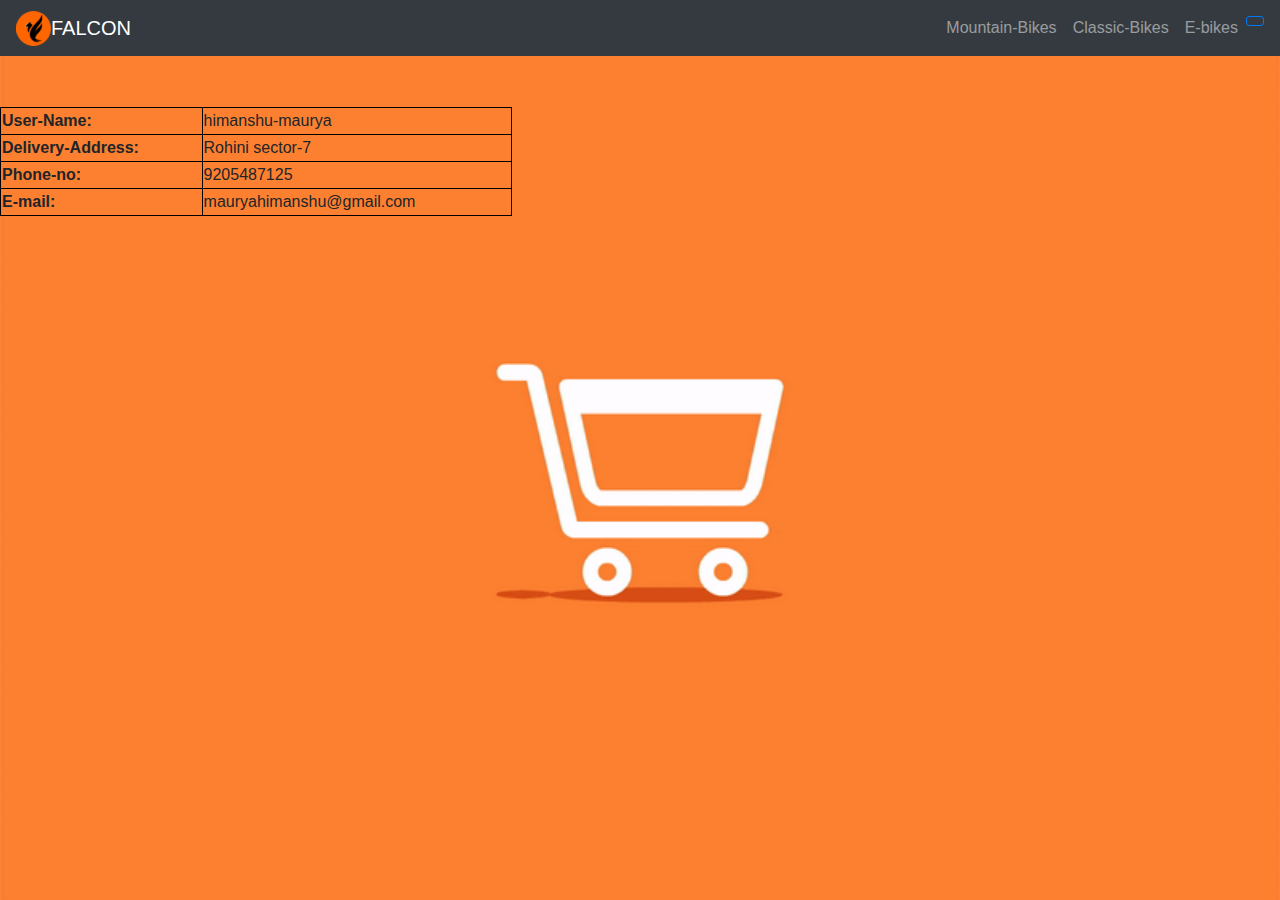
<file: profile.html>
<!DOCTYPE html>
<html lang="en">
<head>
    <meta charset="UTF-8">
    <meta http-equiv="X-UA-Compatible" content="IE=edge">
    <meta name="viewport" content="width=device-width, initial-scale=1.0">

    <!-- bootstrap version 4 link-->
    <link rel="stylesheet" href="https://maxcdn.bootstrapcdn.com/bootstrap/4.0.0/css/bootstrap.min.css" integrity="sha384-Gn5384xqQ1aoWXA+058RXPxPg6fy4IWvTNh0E263XmFcJlSAwiGgFAW/dAiS6JXm" crossorigin="anonymous">
    <!--Title of the website-->
    <title>FALCON</title>
    <link rel="icon" href="favicon.ico">
    <link rel="stylesheet" href="https://pro.fontawesome.com/releases/v5.10.0/css/all.css" integrity="sha384-AYmEC3Yw5cVb3ZcuHtOA93w35dYTsvhLPVnYs9eStHfGJvOvKxVfELGroGkvsg+p" crossorigin="anonymous"/>
    
     <!--js link-->
     <script src="https://code.jquery.com/jquery-3.2.1.slim.min.js" integrity="sha384-KJ3o2DKtIkvYIK3UENzmM7KCkRr/rE9/Qpg6aAZGJwFDMVNA/GpGFF93hXpG5KkN" crossorigin="anonymous"></script>
     <script src="https://cdn.jsdelivr.net/npm/popper.js@1.12.9/dist/umd/popper.min.js" integrity="sha384-ApNbgh9B+Y1QKtv3Rn7W3mgPxhU9K/ScQsAP7hUibX39j7fakFPskvXusvfa0b4Q" crossorigin="anonymous"></script>
     <script src="https://cdn.jsdelivr.net/npm/bootstrap@4.0.0/dist/js/bootstrap.min.js" integrity="sha384-JZR6Spejh4U02d8jOt6vLEHfe/JQGiRRSQQxSfFWpi1MquVdAyjUar5+76PVCmYl" crossorigin="anonymous"></script>
      

   <!--google fonts links-->
   <link rel="preconnect" href="https://fonts.googleapis.com">
<link rel="preconnect" href="https://fonts.gstatic.com" crossorigin>
<link href="https://fonts.googleapis.com/css2?family=Bangers&family=Rubik+Wet+Paint&display=swap" rel="stylesheet">
<style>
 table, th, td {
  border: 1px solid black;
  border-radius: 10px;
}
.tab{
  padding-top: 4%;
}
body{
    
    background-image: url(cart.gif);
    
    background-size: cover;
    padding:0;
    margin:0
}
</style>
</head>
<body>
    <section>
        <!--falcon logo with name -->
        <nav class="navbar navbar-expand-xl navbar-dark bg-dark" >
            <img src="logo.png" width="35" height="35" alt="">
            <a class="navbar-brand" href="falcon.html">FALCON</a>
             <button class="navbar-toggler" type="button" data-toggle="collapse" data-target="#navbarSupportedContent" aria-controls="navbarSupportedContent" aria-expanded="false" aria-label="Toggle navigation">
            <span class="navbar-toggler-icon"></span>
          </button>
          <!--navbar content desingned-->
          <div class="collapse navbar-collapse" id="navbarSupportedContent">
            <ul class="navbar-nav ml-auto">
                <li class="nav-item">
                    <a class="nav-link" href="mountain-bikes.html">Mountain-Bikes</a>
                </li>
                <li class="nav-item">
                    <a class="nav-link" href="classic-bikes.html">Classic-Bikes</a>
                </li>
                <li class="nav-item">
                    <a class="nav-link" href="e-bikes.html">E-bikes</a>
                </li>
               <li>
                   <!--button for profile -->
                   <button class="btn btn-sm btn-outline-primary" type="button">
                    <a href="profile.html"><i class="fa fa-user" aria-hidden="true"></i></a>
                    </form>
                  </nav>
               </li> 
            </ul>
         </div>
        </nav>
    </section> 

    <!--information about the user-->
    <section class="tab">
        <table style="width:40%">
            <tr>
              <th>User-Name:</th>
              <td>himanshu-maurya</td>
            </tr>
            <tr>
              <th> Delivery-Address:</th>
              <td>Rohini sector-7 </td>
            </tr>
            <tr>
                <th>Phone-no:</th>
              <td>9205487125</td>
            </tr>
            <tr>
                <th>E-mail:</th>
                <td>mauryahimanshu@gmail.com</td>
            </tr>
          </table>
    </section>
    </body>
    </html>
</file>
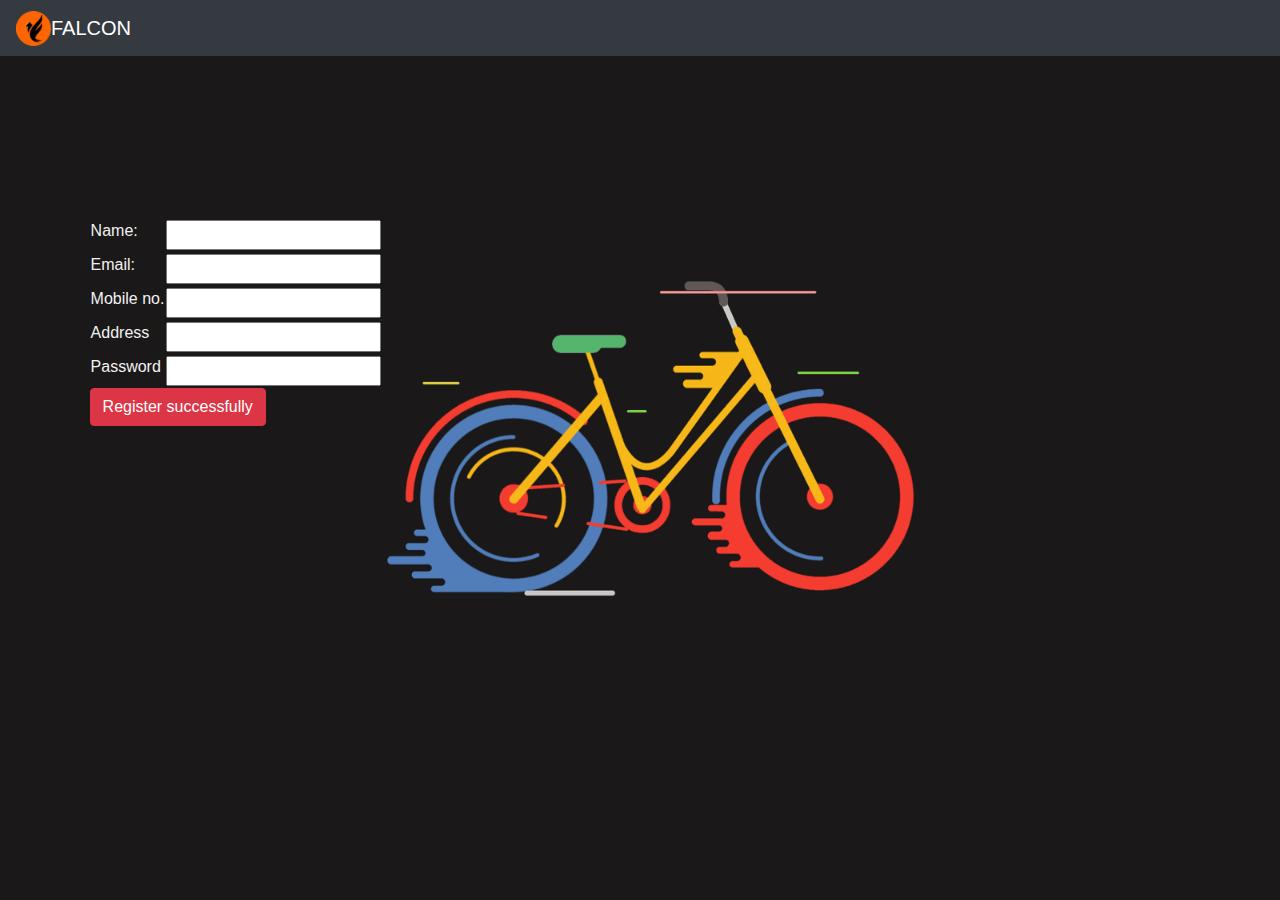
<file: registration.html>
<!DOCTYPE html>
<html lang="en">
<head>
    <meta charset="UTF-8">
    <meta http-equiv="X-UA-Compatible" content="IE=edge">
    <meta name="viewport" content="width=device-width, initial-scale=1.0">
     <!-- bootstrap version 4 link-->
     <link rel="stylesheet" href="https://maxcdn.bootstrapcdn.com/bootstrap/4.0.0/css/bootstrap.min.css" integrity="sha384-Gn5384xqQ1aoWXA+058RXPxPg6fy4IWvTNh0E263XmFcJlSAwiGgFAW/dAiS6JXm" crossorigin="anonymous">
     <!--Title of the website-->
    
     <link rel="icon" href="favicon.ico">
     <link rel="stylesheet" href="https://pro.fontawesome.com/releases/v5.10.0/css/all.css" integrity="sha384-AYmEC3Yw5cVb3ZcuHtOA93w35dYTsvhLPVnYs9eStHfGJvOvKxVfELGroGkvsg+p" crossorigin="anonymous"/>
    <title>FALCON</title>
<style>
    

    #login{
    margin-left: 7%;
    padding-top: 7%;
   
}
.social{
   
   text-align: center;
   padding-top: 12%;
   /* background-color: #F1F1F1; */
}
body{
    
    background-image: url(cycle.gif);
    background-repeat: no-repeat;
    background-position: 50%;
    background-size: 50%;
    background-color: #1a1819;
    height: 100vh;
}
label{
    color: #F1F1F1;
}

</style>
</head>
<body>
    <section>
        <!--falcon logo with name -->
        <nav class="navbar navbar-expand-lg navbar-dark bg-dark" >
            <img src="logo.png" width="35" height="35" alt="">
            <a class="navbar-brand" href="">FALCON</a>
             <button class="navbar-toggler" type="button" data-toggle="collapse" data-target="#navbarSupportedContent" aria-controls="navbarSupportedContent" aria-expanded="false" aria-label="Toggle navigation">
            <span class="navbar-toggler-icon"></span>
          </button>
          <!--navbar content desingned-->
         
        </nav>
    </section> <br><br><br>
   

    <section id="login">
    <form action="">
        <table>
            <form >
                <tr>
                    <td>
                        <label for="name">
                            Name:
                        </label>
                    </td>
                    <td><input type="text" id="name" />
                    </td>
                </tr>
                <tr>
                    <td><label for="email">
                            Email:
                        </label>
                    </td>
                    <td><input type="email" id="email" />
                    </td>
                </tr>
                <tr>
                    <td><label for="Mobile no.">
                            Mobile no.
                        </label>
                    </td>
                    <td><input type="number" id="Mobile"/>
                    </td>
                </tr>
                <tr>
                    <td><label for="Address">
                            Address
                        </label>
                    </td>
                    <td><input type="text" id="Address"/>
                    </td>
                </tr>
                <tr>
                    <td><label for="Password">
                            Password
                        </label>
                    </td>
                    <td><input type="password" id="Password"/>
                    </td>
                </tr>
            </form>
        </table>
        <a href="falcon.html"><button type="button" class="btn btn-danger">Register successfully</button></a>
        
    </form>
      </section>
      <section id="social_links">
        <div class="social">
        <a href="https://github.com/falcon9205?tab=repositories"> <i class="fab fa-github fa-2x"></i></a>
         <a href="https://www.linkedin.com/in/himanshu-maurya-7b5273190/"><i class="fab fa-linkedin fa-2x"></i></a>
         <a href="mailto:mauryahimanshu567@gmail.com"><i class="far fa-envelope fa-2x"></i></a>
        </div>
       </section>
       
</body>
</html>
</file>
<file: falcon.css>
.fa{
    color: #008cff;
} 
h3{
    font-family: 'Rubik Wet Paint', cursive;
}
#features
{
    
    padding: 15% 15%;
    background-color: rgb(255, 153, 0);
    margin:auto;
}
.fas{
    color: #2a3036;
}
.fas:hover{
    color:  rgb(0, 0, 0); 
}
p{
    font-family: 'Bangers', cursive;
}
.social{
    text-align: center;
   padding-top: 10%;
   background-color: rgb(255, 255, 255);
   
}
h6{
    text-align: center;
    color: rgb(0, 0, 0);
    background-color: rgb(255, 255, 255);
}
</file>
